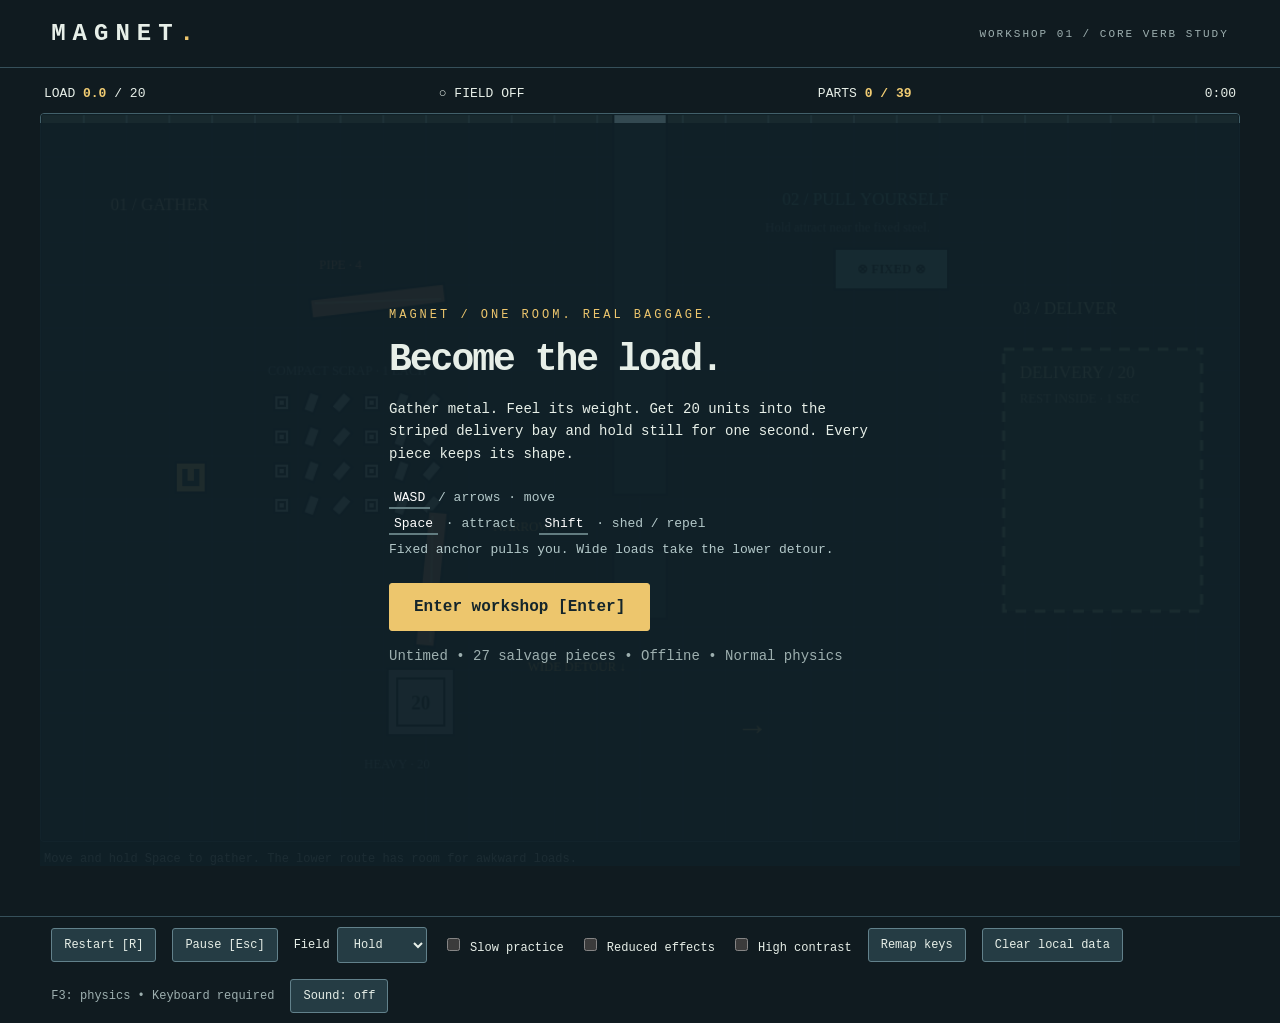
<file: prototypes/m1/delivery-2d.html>
<!doctype html>
<html lang="en"><head><meta charset="utf-8"><meta name="viewport" content="width=device-width,initial-scale=1"><title>MAGNET · Workshop 01</title>
<style>
:root{color-scheme:dark;font-family:Consolas,'Courier New',monospace;background:#101b20;color:#e7efe8}*{box-sizing:border-box}body{margin:0;min-height:100vh;display:flex;flex-direction:column}header{padding:20px 4%;display:flex;align-items:center;justify-content:space-between;border-bottom:1px solid #36505a}h1{letter-spacing:7px;font-size:24px;margin:0}small,.muted{color:#9dafaf}header small{font-size:11px;letter-spacing:2px}main{width:min(1200px,96vw);margin:auto;position:relative;padding:18px 0}#hud{display:flex;justify-content:space-between;gap:12px;margin:0 4px 12px;font-size:13px}#hud b{color:#f1cc72}canvas{width:100%;display:block;background:#18292e;border:1px solid #42606a;border-radius:4px}#hint{min-height:36px;margin:10px 4px;font-size:12px;color:#c6d6d4}footer{padding:10px 4%;display:flex;flex-wrap:wrap;gap:16px;align-items:center;font-size:12px;border-top:1px solid #36505a}button,select{font:inherit;color:#e7efe8;background:#253c44;border:1px solid #62818b;border-radius:3px;padding:9px 12px;cursor:pointer}button:hover,button:focus-visible,select:focus-visible{background:#385761;outline:2px solid #f1cc72}button.primary{background:#edc66d;color:#14252b;border-color:#edc66d;font-weight:bold;padding:14px 24px}.overlay{position:absolute;inset:55px 0 50px;background:#102027ee;display:flex;align-items:center;justify-content:center;z-index:2}.card{max-width:550px;padding:24px}.eyebrow{letter-spacing:3px;color:#edc66d;font-size:12px}h2{font-size:38px;letter-spacing:-2px;line-height:1.05;margin:18px 0}p{line-height:1.6;font-size:14px}.controls{line-height:2;color:#b4c9ca;margin:20px 0;font-size:13px}kbd{color:#fff;border-bottom:2px solid #627c80;padding:2px 5px}#panel[hidden]{display:none}label{white-space:nowrap}#debug{white-space:pre-wrap;font-size:11px;color:#91ddd2;margin:5px} @media(max-width:600px){header{padding:12px}h1{font-size:18px}#hud{font-size:10px}h2{font-size:26px}.card{padding:14px}p{font-size:12px}.overlay{inset:45px 0 42px}.controls{margin:8px 0;font-size:11px}footer{gap:8px}} 
</style></head><body>
<header><h1>MAGNET<span style="color:#edc66d">.</span></h1><small>WORKSHOP 01 / CORE VERB STUDY</small></header>
<main><div id="hud"><span>LOAD <b id="load">0.0</b> / 20</span><span id="field">○ FIELD OFF</span><span>PARTS <b id="capacity">0 / 40</b></span><span id="timer">0:00</span></div><canvas id="game" width="1120" height="680" aria-label="Top-down magnet workshop. Keyboard controls described below."></canvas><div id="hint" role="status">Move with WASD or arrows. Hold Space to gather metal.</div><div id="panel" class="overlay"><div class="card" id="card"></div></div><div id="debug" hidden></div></main>
<footer><button id="restart">Restart [R]</button><button id="pause">Pause [Esc]</button><label>Field <select id="control"><option value="hold">Hold</option><option value="toggle">Toggle</option></select></label><label><input type="checkbox" id="slow"> Slow practice</label><label><input type="checkbox" id="effects"> Reduced effects</label><label><input type="checkbox" id="contrast"> High contrast</label><button id="remap">Remap keys</button><button id="reset">Clear local data</button><span class="muted">F3: physics • Keyboard required</span></footer>
<script>
'use strict';
// All geometry, rendering and physics are embedded; no network or runtime dependencies.
const VERSION='m1-2', DT=1/120, W=1120,H=680,CAP=40,RADIUS=160;
const $=id=>document.getElementById(id),canvas=$('game'),ctx=canvas.getContext('2d');
const defaults={up:'KeyW',down:'KeyS',left:'KeyA',right:'KeyD',attract:'Space',repel:'ShiftLeft'};
let settings={control:'hold',slow:false,effects:false,contrast:false,keys:{...defaults}},records={};
let storageOK=true;try{let s=JSON.parse(localStorage.getItem('magnet.'+VERSION)||'null');if(s){settings={...settings,...s.settings,keys:{...defaults,...s.settings?.keys}};records=s.records||{}}}catch{storageOK=false}
function save(){try{localStorage.setItem('magnet.'+VERSION,JSON.stringify({settings,records}))}catch{storageOK=false}}
const v=(x=0,y=0)=>({x,y}),add=(a,b)=>v(a.x+b.x,a.y+b.y),sub=(a,b)=>v(a.x-b.x,a.y-b.y),mul=(a,k)=>v(a.x*k,a.y*k),dot=(a,b)=>a.x*b.x+a.y*b.y,cross=(a,b)=>a.x*b.y-a.y*b.x,len=a=>Math.hypot(a.x,a.y),rot=(a,t)=>v(a.x*Math.cos(t)-a.y*Math.sin(t),a.x*Math.sin(t)+a.y*Math.cos(t));
const clamp=(x,a,b)=>Math.max(a,Math.min(b,x));
let bodies=[],player,walls=[],anchor,bay={x:900,y:220,w:185,h:245},nextId=0,state='start',elapsed=0,mode=0,ramp=0,keys=new Set(),toggleMode=0,delivered=new Set(),rests=new Map(),contacts=0,maxContacts=0,simCost=0,maxCost=0,acc=0,last=0,remapping=null,remapIndex=0,score=0,anchorSeen=false,shedCount=0,frameCost=0;
function shape(kind,m,w,h){return{id:nextId++,kind,m,w,h,p:v(),a:0}}
function body(x,y,s,angle=0,fixed=false){const b={p:v(x,y),a:angle,vel:v(),omega:0,parts:[s],fixed,cool:0};properties(b);return b}
function properties(b){b.mass=b.parts.reduce((t,s)=>t+s.m,0);b.inv=b.fixed?0:1/b.mass;b.inertia=b.parts.reduce((t,s)=>t+s.m*((s.w*s.w+s.h*s.h)/12+dot(s.p,s.p)),0);b.ii=b.fixed?0:1/b.inertia}
function world(b,s){return{...s,p:add(b.p,rot(s.p,b.a)),a:b.a+s.a,b}}
function core(){return world(player,player.parts.find(s=>s.kind==='core')).p}
function vertices(s){return [v(-s.w/2,-s.h/2),v(s.w/2,-s.h/2),v(s.w/2,s.h/2),v(-s.w/2,s.h/2)].map(p=>add(s.p,rot(p,s.a)))}
function velocity(b,p){const r=sub(p,b.p);return add(b.vel,v(-b.omega*r.y,b.omega*r.x))}
function impulse(b,j,p){if(b.fixed)return;b.vel=add(b.vel,mul(j,b.inv));b.omega+=cross(sub(p,b.p),j)*b.ii}
function force(b,f,p){impulse(b,mul(f,DT),p)}
function merge(a,b){let m=a.mass+b.mass,p=mul(add(mul(a.p,a.mass),mul(b.p,b.mass)),1/m),vel=mul(add(mul(a.vel,a.mass),mul(b.vel,b.mass)),1/m);let angular=a.inertia*a.omega+b.inertia*b.omega+cross(sub(a.p,p),mul(a.vel,a.mass))+cross(sub(b.p,p),mul(b.vel,b.mass));let parts=[...a.parts.map(s=>world(a,s)),...b.parts.map(s=>world(b,s))];a.p=p;a.vel=vel;a.parts=parts.map(s=>({...s,p:rot(sub(s.p,p),-a.a),a:s.a-a.a}));properties(a);a.omega=angular/a.inertia;bodies=bodies.filter(q=>q!==b)}
function shed(){if(player.parts.length===1)return;const old=player, cp=core();let pieces=old.parts.map(s=>{const w=world(old,s),b=body(w.p.x,w.p.y,{...s,p:v(),a:0},w.a);b.vel=velocity(old,w.p);b.omega=old.omega;b.cool=.65;return b});player=pieces.find(b=>b.parts[0].kind==='core');bodies=bodies.filter(b=>b!==old).concat(pieces);for(const b of pieces){if(b===player)continue;let d=sub(b.p,cp),n=mul(d,1/(len(d)||1)),j=mul(n,Math.min(30,b.mass*35));impulse(b,j,b.p);impulse(player,mul(j,-1),cp)}shedCount++}
function reset(play=true){nextId=0;bodies=[];walls=[];elapsed=0;mode=0;ramp=0;toggleMode=0;keys.clear();rests.clear();delivered.clear();score=0;anchorSeen=false;shedCount=0;acc=0;maxContacts=0;maxCost=0;
player=body(140,340,shape('core',5,28,28));bodies.push(player);
for(let i=0;i<24;i++){const s=shape(i%3===0?'nut':'bolt',1,i%3===0?14:10,i%3===0?14:18);bodies.push(body(225+(i%6)*28,270+Math.floor(i/6)*32,s,(i%3)*.35))}
bodies.push(body(365,435,shape('pipe',4,18,126),.1),body(315,175,shape('pipe',4,126,18),-.12),body(355,550,shape('block',20,62,62)));
const wall=(x,y,w,h)=>walls.push(body(x,y,shape('wall',1,w,h),0,true));wall(560,-12,1144,24);wall(560,692,1144,24);wall(-12,340,24,680);wall(1132,340,24,680);wall(560,178,50,356);wall(560,440,50,64);
anchor=body(795,145,shape('anchor',1000,106,38),0,true);walls.push(anchor);state=play?'play':'start';showPanel();}
function sat(a,b){const av=vertices(a),bv=vertices(b),axes=[rot(v(1,0),a.a),rot(v(0,1),a.a),rot(v(1,0),b.a),rot(v(0,1),b.a)];let depth=Infinity,n;
for(let axis of axes){let aa=av.map(p=>dot(p,axis)),bb=bv.map(p=>dot(p,axis)),over=Math.min(Math.max(...aa),Math.max(...bb))-Math.max(Math.min(...aa),Math.min(...bb));if(over<=0)return null;if(over<depth){depth=over;n=axis}}if(dot(sub(b.p,a.p),n)<0)n=mul(n,-1);
// Support-face midpoint avoids arbitrary corner torque on aligned boxes.
function support(vs,axis){let max=Math.max(...vs.map(p=>dot(p,axis)));let face=vs.filter(p=>max-dot(p,axis)<.01);return mul(face.reduce(add,v()),1/face.length)}
return{n,depth,p:mul(add(support(av,n),support(bv,mul(n,-1))),.5)}}
function candidates(){let grid=new Map(),pairs=[],seen=new Set();for(let b of [...bodies,...walls])for(let s of b.parts){let q=world(b,s),vs=vertices(q),xs=vs.map(p=>p.x),ys=vs.map(p=>p.y);for(let x=Math.floor(Math.min(...xs)/96);x<=Math.floor(Math.max(...xs)/96);x++)for(let y=Math.floor(Math.min(...ys)/96);y<=Math.floor(Math.max(...ys)/96);y++){let key=x+','+y,list=grid.get(key)||[];for(let other of list){if(other.b===b||(b.fixed&&other.b.fixed))continue;let id=[q.id,other.id].sort((a,b)=>a-b).join(':');if(!seen.has(id)){seen.add(id);pairs.push([q,other])}}list.push(q);grid.set(key,list)}}return pairs}
function collide(){contacts=0;let attach=new Set();for(let iteration=0;iteration<4;iteration++){for(let [sa,sb] of candidates()){let a=sa.b,b=sb.b,c=sat(sa,sb);if(!c)continue;contacts++;let rv=sub(velocity(b,c.p),velocity(a,c.p)),normalSpeed=dot(rv,c.n);
if(iteration===0&&mode===1&&(a===player||b===player)){let other=a===player?b:a;if(!other.fixed&&other.cool<=0&&len(rv)<90&&player.parts.length+other.parts.length<=CAP)attach.add(other)}
let inv=a.inv+b.inv;if(!inv)continue;let correction=mul(c.n,Math.max(0,c.depth-.05)*.65/inv);a.p=sub(a.p,mul(correction,a.inv));b.p=add(b.p,mul(correction,b.inv));if(normalSpeed>=0)continue;let ra=sub(c.p,a.p),rb=sub(c.p,b.p),den=inv+cross(ra,c.n)**2*a.ii+cross(rb,c.n)**2*b.ii;let j=clamp(-normalSpeed*1.05/den,0,180),J=mul(c.n,j);impulse(a,mul(J,-1),c.p);impulse(b,J,c.p);let tangent=v(-c.n.y,c.n.x),td=inv+cross(ra,tangent)**2*a.ii+cross(rb,tangent)**2*b.ii,jt=clamp(-dot(rv,tangent)/td,-j*.35,j*.35);impulse(a,mul(tangent,-jt),c.p);impulse(b,mul(tangent,jt),c.p)}}
for(let b of attach)if(bodies.includes(b)&&player.parts.length+b.parts.length<=CAP)merge(player,b);maxContacts=Math.max(maxContacts,contacts)}
function fieldForces(){const cp=core();for(let b of [...bodies,anchor]){if(b===player)continue;let delta=sub(b.p,cp),d=len(delta);if(d>=RADIUS||d<1)continue;let f=1400*(1-d/RADIUS)**2*(mode===1?ramp:-.8); // Same force on each side; heavier partner accelerates less.
let magnitude=Math.min(Math.abs(f),280*player.mass,280*b.mass)*Math.sign(f),F=mul(delta,magnitude/d);force(player,F,cp);if(!b.fixed)force(b,mul(F,-1),b.p);else if(mode===1&&magnitude>15)anchorSeen=true}}
function inside(s){return vertices(s).every(p=>p.x>=bay.x&&p.x<=bay.x+bay.w&&p.y>=bay.y&&p.y<=bay.y+bay.h)}
function deliveredMass(){return bodies.reduce((sum,b)=>sum+b.parts.reduce((t,s)=>t+(delivered.has(s.id)?s.m:0),0),0)}
function delivery(){const present=inside(world(player,player.parts.find(s=>s.kind==='core')));for(let b of bodies)for(let s of b.parts){if(s.kind==='core')continue;let w=world(b,s),resting=present&&inside(w)&&len(velocity(b,w.p))<10&&Math.abs(b.omega)<.12;let t=resting?(rests.get(s.id)||0)+DT:0;rests.set(s.id,t);if(t>=1)delivered.add(s.id);if(!inside(w))delivered.delete(s.id)}if(deliveredMass()>=20&&present){state='result';score=Math.floor(deliveredMass()*10);const k=settings.slow?'practice':'normal';let prev=records[k];if(!prev||elapsed<prev.time)records[k]={time:elapsed,mass:deliveredMass(),score};save();clearInput();showPanel()}}
function step(input=null){if(state!=='play')return;const t=performance.now();let next=input?input.mode:inputMode();if(next===-1&&mode!==-1)shed();mode=next;ramp=mode===1?Math.min(1,ramp+DT/.5):0;const previousVelocity=new Map(bodies.map(b=>[b,{...b.vel}]));let move=input?v(input.x,input.y):movement();if(len(move)>1)move=mul(move,1/len(move));force(player,mul(move,3000*Math.pow(player.mass/5,.35)),core());if(mode)fieldForces();for(let b of bodies){const before=previousVelocity.get(b)||b.vel,change=sub(b.vel,before),changeLength=len(change);if(changeLength>900*DT)b.vel=add(before,mul(change,900*DT/changeLength));b.cool=Math.max(0,b.cool-DT);b.vel=mul(b.vel,Math.exp(-(b===player&&len(move)===0&&mode===0?6:2.4)*DT));b.omega*=Math.exp(-3*DT);const speed=len(b.vel);if(speed>360)b.vel=mul(b.vel,360/speed);b.omega=clamp(b.omega,-3,3);b.p=add(b.p,mul(b.vel,DT));b.a+=b.omega*DT}collide();elapsed+=DT;delivery();simCost=performance.now()-t;maxCost=Math.max(maxCost,simCost)}
function held(action){return keys.has(settings.keys[action])||(action==='repel'&&settings.keys.repel==='ShiftLeft'&&keys.has('ShiftRight'))}
function movement(){return v((held('right')||keys.has('ArrowRight')?1:0)-(held('left')||keys.has('ArrowLeft')?1:0),(held('down')||keys.has('ArrowDown')?1:0)-(held('up')||keys.has('ArrowUp')?1:0))}
function inputMode(){if(settings.control==='toggle')return toggleMode;return held('attract')===held('repel')?0:held('attract')?1:-1}
function clearInput(){keys.clear();toggleMode=0;mode=0;ramp=0;acc=0}
function pause(){if(state==='play'){state='paused';clearInput();showPanel()}else if(state==='paused'){state='play';clearInput();last=performance.now();showPanel()}}
function time(t){return Math.floor(t/60)+':'+String(Math.floor(t%60)).padStart(2,'0')}
function keyName(k){return k.replace('Key','').replace('Left','').replace('Arrow','')}
function showPanel(){ $('panel').hidden=state==='play';if(state==='play')return;let title=state==='start'?'Become the load.':state==='paused'?'Field on standby.':'Delivery accepted.';let text=state==='start'?'Gather metal. Feel its weight. Get 20 units into the striped delivery bay and hold still for one second. Every piece keeps its shape.':state==='paused'?'The workshop is paused. Resume when ready.':'You delivered '+deliveredMass().toFixed(1)+' mass in '+time(elapsed)+'. Score '+score+'. Try a different shape on your next run.';
$('card').innerHTML='<div class="eyebrow">MAGNET / '+(state==='result'?'LOAD VERIFIED':'ONE ROOM. REAL BAGGAGE.')+'</div><h2>'+title+'</h2><p>'+text+'</p><div class="controls"><kbd>'+keyName(settings.keys.up)+keyName(settings.keys.left)+keyName(settings.keys.down)+keyName(settings.keys.right)+'</kbd> / arrows · move<br><kbd>'+keyName(settings.keys.attract)+'</kbd> · attract &nbsp; <kbd>'+keyName(settings.keys.repel)+'</kbd> · shed / repel<br>Fixed anchor pulls you. Wide loads take the lower detour.</div><button class="primary" id="go">'+(state==='paused'?'Resume [Enter]':state==='result'?'Build another [Enter]':'Enter workshop [Enter]')+'</button><p class="muted">Untimed • 27 salvage pieces • Offline • '+(settings.slow?'Slow practice':'Normal physics')+'</p>';$('go').onclick=()=>state==='paused'?pause():reset();}
function drawShape(s){ctx.save();ctx.translate(s.p.x,s.p.y);ctx.rotate(s.a);const color={core:'#f1cc72',bolt:'#a2c1c2',nut:'#b8cccc',pipe:'#dc9874',block:'#839daa',anchor:'#79c8bf',wall:'#334951'};ctx.fillStyle=color[s.kind];ctx.strokeStyle=settings.contrast?'#fff':'#102027';ctx.lineWidth=2;ctx.fillRect(-s.w/2,-s.h/2,s.w,s.h);ctx.strokeRect(-s.w/2,-s.h/2,s.w,s.h);if(s.kind==='core'){ctx.fillStyle='#23383e';ctx.fillRect(-8,-8,5,14);ctx.fillRect(3,-8,5,14);ctx.fillRect(-8,3,16,5)}else if(s.kind==='nut'){ctx.strokeRect(-3,-3,6,6)}else if(s.kind==='pipe'){ctx.beginPath();ctx.moveTo(-s.w/2+4,-s.h/2+4);ctx.lineTo(s.w/2-4,s.h/2-4);ctx.strokeStyle='#f5c6a2';ctx.stroke()}else if(s.kind==='anchor'){ctx.fillStyle='#132e34';ctx.font='bold 12px Consolas';ctx.textAlign='center';ctx.fillText('⊗ FIXED ⊗',0,4)}else if(s.kind==='block'){ctx.strokeRect(-22,-22,44,44);ctx.fillStyle='#14252b';ctx.font='bold 18px Consolas';ctx.textAlign='center';ctx.fillText('20',0,7)}if(delivered.has(s.id)){ctx.strokeStyle='#b5f5b2';ctx.strokeRect(-s.w/2-3,-s.h/2-3,s.w+6,s.h+6)}ctx.restore()}
function label(text,x,y,color='#789699',size=12){ctx.fillStyle=color;ctx.font=size+'px Consolas';ctx.textAlign='left';ctx.fillText(text,x,y)}
function draw(){const start=performance.now();ctx.clearRect(0,0,W,H);ctx.strokeStyle='#243a40';ctx.lineWidth=1;for(let x=0;x<W;x+=40){ctx.beginPath();ctx.moveTo(x,0);ctx.lineTo(x,H);ctx.stroke()}for(let y=0;y<H;y+=40){ctx.beginPath();ctx.moveTo(0,y);ctx.lineTo(W,y);ctx.stroke()}
ctx.fillStyle='#27443e';ctx.fillRect(bay.x,bay.y,bay.w,bay.h);ctx.strokeStyle='#a8d1a0';ctx.setLineDash([10,8]);ctx.lineWidth=3;ctx.strokeRect(bay.x,bay.y,bay.w,bay.h);ctx.setLineDash([]);label('DELIVERY / 20',915,247,'#c5e0af',16);label('REST INSIDE · 1 SEC',915,270,'#a4c09f',12);label('01 / GATHER',65,90,'#c4c5aa',16);label('COMPACT SCRAP · 1 EACH',212,244);label('PIPE · 4',260,145,'#dc9874');label('HEAVY · 20',302,612);label('NARROW →',423,390,'#edc66d');label('WIDE DETOUR ↓',455,521,'#edc66d');label('→',650,584,'#edc66d',30);label('02 / PULL YOURSELF',693,85,'#79c8bf',16);label('Hold attract near the fixed steel.',677,110);label('03 / DELIVER',909,187,'#c5e0af',16);
if(mode){let cp=core();ctx.strokeStyle=mode===1?'#80d5d0':'#efa777';ctx.globalAlpha=settings.effects?.22:.45;ctx.lineWidth=2;ctx.beginPath();ctx.arc(cp.x,cp.y,RADIUS,0,Math.PI*2);ctx.stroke();for(let i=0;i<12;i++){let angle=i*Math.PI/6,r=settings.effects?105:60+(elapsed*50%90)*(mode===1?-1:1)+(mode===1?90:0),p=add(cp,rot(v(r,0),angle));ctx.save();ctx.translate(p.x,p.y);ctx.rotate(angle+(mode===1?Math.PI:0));ctx.beginPath();ctx.moveTo(-7,-4);ctx.lineTo(0,0);ctx.lineTo(-7,4);ctx.stroke();ctx.restore()}ctx.globalAlpha=1}
for(let b of walls)for(let s of b.parts)drawShape(world(b,s));for(let b of bodies)for(let s of b.parts)drawShape(world(b,s));
if(!$('debug').hidden){ctx.fillStyle='#ff8fea';ctx.beginPath();ctx.arc(player.p.x,player.p.y,4,0,7);ctx.fill();$('debug').textContent=`${VERSION} | mass ${player.mass.toFixed(2)} | inertia ${player.inertia.toFixed(0)} | bodies ${bodies.length} | parts ${bodies.reduce((t,b)=>t+b.parts.length,0)}/${CAP} | contacts ${contacts} (peak ${maxContacts})\nsim ${simCost.toFixed(2)} ms (peak ${maxCost.toFixed(2)}) | frame ${frameCost.toFixed(2)} ms | anchor observed ${anchorSeen} | sheds ${shedCount} | storage ${storageOK?'OK':'memory only'}`}
$('load').textContent=(player.mass-5).toFixed(1);$('capacity').textContent=(player.parts.length-1)+' / '+(CAP-1);$('timer').textContent=time(elapsed);$('field').textContent=mode===1?'↓ ATTRACT '+Math.round(ramp*100)+'%':mode===-1?'↑ REPEL':held('attract')&&held('repel')?'○ BOTH HELD · OFF':'○ FIELD OFF';
let hint=player.parts.length>=CAP?'Capacity reached. Repel to make room.':mode===-1?'Repelling: all carried pieces released. Keep moving to leave the pile.':player.parts.some(s=>s.kind==='pipe')?'That pipe is part of your body. If it catches, hold '+keyName(settings.keys.repel)+' to shed it.':len(sub(core(),anchor.p))<RADIUS?'⊗ Fixed steel pulls YOU. Hold '+keyName(settings.keys.attract)+' and watch your core move toward it.':core().x>850?'Move the whole load inside. Release movement and field; rest for one second.':player.mass>=25?'Enough mass. Use the lower wide route, or shed for the narrow shortcut.':'Move and hold '+keyName(settings.keys.attract)+' to gather. The lower route has room for awkward loads.';if(!remapping)$('hint').textContent=hint;frameCost=performance.now()-start}
function frame(now){let delta=Math.min((now-last)/1000,8*DT);last=now;if(state==='play'){acc+=delta*(settings.slow?.5:1);let count=0;while(acc>=DT&&count<8){step();acc-=DT;count++}if(count===8)acc=0}draw();requestAnimationFrame(frame)}
document.addEventListener('keydown',e=>{if(remapping){e.preventDefault();if(e.code==='Escape'){remapping=null;$('hint').textContent='Remapping cancelled.';return}if(['Enter','KeyR','F3','Tab',...Object.values(remapping)].includes(e.code)||e.code.startsWith('Arrow'))return;let actions=Object.keys(defaults);remapping[actions[remapIndex++]]=e.code;if(remapIndex===actions.length){settings.keys=remapping;remapping=null;save();showPanel()}else $('hint').textContent='Press a key for '+actions[remapIndex]+' (Esc cancels).';return}
if(e.target.matches('select,input,button')&&!['Escape','KeyR','F3'].includes(e.code))return;if([...Object.values(settings.keys),'Space','ShiftRight','ArrowUp','ArrowDown','ArrowLeft','ArrowRight','Tab'].includes(e.code)&&e.code!=='Tab')e.preventDefault();if(e.repeat)return;if(e.code==='Enter'){if(state==='paused')pause();else if(state!=='play')reset();return}if(e.code==='KeyR'){reset();return}if(e.code==='Escape'){pause();return}if(e.code==='F3'){e.preventDefault();$('debug').hidden=!$('debug').hidden;return}keys.add(e.code);if(settings.control==='toggle'){if(held('attract')&&held('repel'))toggleMode=0;else if(e.code===settings.keys.attract)toggleMode=toggleMode===1?0:1;else if(e.code===settings.keys.repel||e.code==='ShiftRight'&&settings.keys.repel==='ShiftLeft')toggleMode=toggleMode===-1?0:-1}});
document.addEventListener('keyup',e=>keys.delete(e.code));window.addEventListener('blur',()=>{if(state==='play')pause();clearInput()});document.addEventListener('visibilitychange',()=>{if(document.hidden&&state==='play')pause()});
$('restart').onclick=()=>{reset();$('restart').blur()};$('pause').onclick=()=>{pause();$('pause').blur()};for(let name of ['control','slow','effects','contrast']){let el=$(name);if(name==='control')el.value=settings[name];else el.checked=settings[name];el.onchange=()=>{settings[name]=name==='control'?el.value:el.checked;clearInput();save();if(name==='slow')reset();el.blur()}}
$('remap').onclick=()=>{if(state==='play')pause();remapping={};remapIndex=0;$('hint').textContent='Press a key for up (Esc cancels).';$('remap').blur()};$('reset').onclick=()=>{records={};settings={control:'hold',slow:false,effects:false,contrast:false,keys:{...defaults}};try{localStorage.removeItem('magnet.'+VERSION)}catch{}for(let n of ['slow','effects','contrast'])$(n).checked=false;$('control').value='hold';reset(false);$('reset').blur()};
// Optional generated contact ticks, limited to one voice per 90ms.
let audioContext=null,soundEnabled=false,lastTick=0,audioParts=1;
const soundButton=document.createElement('button');soundButton.textContent='Sound: off';document.querySelector('footer').appendChild(soundButton);
soundButton.onclick=()=>{try{audioContext=audioContext||new (window.AudioContext||window.webkitAudioContext)();audioContext.resume();soundEnabled=!soundEnabled;soundButton.textContent='Sound: '+(soundEnabled?'on':'off')}catch{soundButton.textContent='Sound unavailable'}soundButton.blur()};
function soundFrame(){if(soundEnabled&&audioContext&&state==='play'&&player.parts.length!==audioParts&&audioContext.currentTime-lastTick>.09){lastTick=audioContext.currentTime;let oscillator=audioContext.createOscillator(),gain=audioContext.createGain();oscillator.type='triangle';oscillator.frequency.setValueAtTime(player.parts.length>audioParts?620:160,lastTick);oscillator.frequency.exponentialRampToValueAtTime(80,lastTick+.09);gain.gain.setValueAtTime(.035,lastTick);gain.gain.exponentialRampToValueAtTime(.001,lastTick+.1);oscillator.connect(gain).connect(audioContext.destination);oscillator.start(lastTick);oscillator.stop(lastTick+.11)}audioParts=player.parts.length;requestAnimationFrame(soundFrame)}requestAnimationFrame(soundFrame);
// Deliberately small test seam: no production tooling or network API.
window.Magnet={reset,step,draw,snapshot:()=>({state,elapsed,mode,mass:player.mass,parts:bodies.reduce((t,b)=>t+b.parts.length,0),attached:player.parts.length,player:{...player.p},core:core(),score,delivered:deliveredMass(),anchorSeen,shedCount,maxContacts,maxCost}),get bodies(){return bodies},get player(){return player},get walls(){return walls},merge,shed,body,shape,properties,sat,world,vertices,impulse,velocity,delivery,get bay(){return bay},stress:()=>{while(bodies.reduce((t,b)=>t+b.parts.length,0)<CAP){let i=bodies.length;bodies.push(body(100+(i%8)*35,90+Math.floor(i/8)*30,shape('nut',1,14,14)))}},pause};
reset(false);requestAnimationFrame(frame);
</script></body></html>
</file>
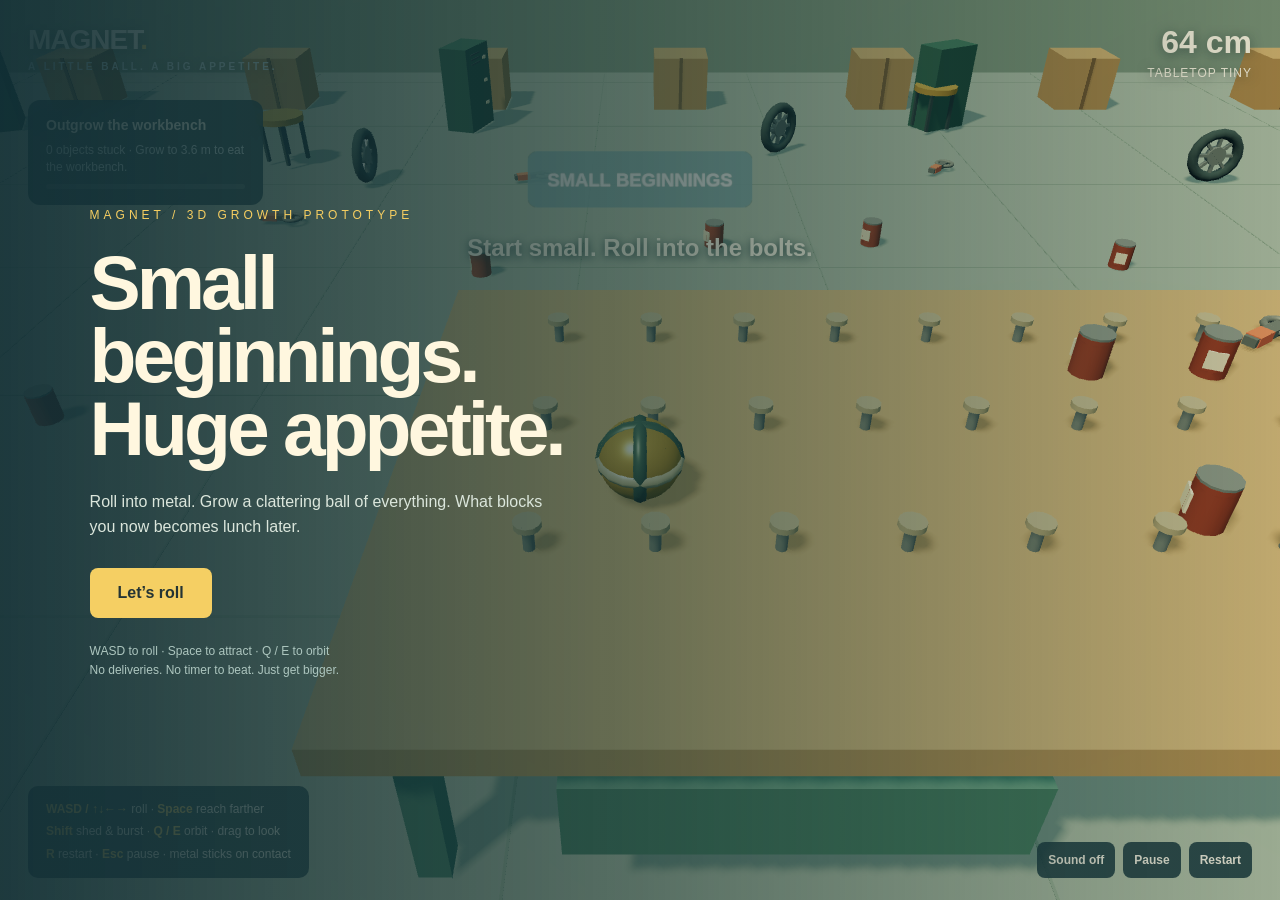
<file: prototypes/m1/growth-first.html>
<!doctype html>
<html lang="en"><head><meta charset="utf-8"><meta name="viewport" content="width=device-width,initial-scale=1"><title>MAGNET — Small beginnings. Huge appetite.</title><style>
*{box-sizing:border-box}body{margin:0;background:#18282d;color:#fff7df;font-family:Arial,sans-serif;overflow:hidden}canvas{display:block;width:100vw;height:100vh}button{cursor:pointer;font:inherit;border:0;border-radius:8px;padding:12px 18px;background:#f5cf63;color:#243434;font-weight:700}button:hover{background:#ffe49b}button:focus-visible{outline:3px solid white;outline-offset:3px}#top{position:absolute;top:24px;left:28px;right:28px;display:flex;justify-content:space-between;pointer-events:none;text-shadow:0 2px 12px #14272888}#brand{font-size:28px;font-weight:900;letter-spacing:-1px}#brand span{color:#f6ce61}small{display:block;font-size:10px;letter-spacing:3px;margin-top:5px;color:#cee0d8}#size{text-align:right;font-size:32px;font-weight:bold}#phase{font-size:12px;font-weight:normal;letter-spacing:1px;margin-top:5px}#goal{position:absolute;top:100px;left:28px;width:235px;padding:16px 18px;border-radius:12px;background:#193739cc;backdrop-filter:blur(8px)}#goal b{font-size:14px}#goal p{font-size:12px;line-height:1.4;color:#d6e5dc;margin:8px 0}.track{height:5px;background:#4f6862;border-radius:3px;overflow:hidden}#bar{height:100%;width:0;background:#efc766}#toast{position:absolute;top:26%;width:100%;text-align:center;pointer-events:none;font-size:24px;font-weight:bold;text-shadow:0 2px 8px #183432;transition:opacity .25s}#bottom{position:absolute;bottom:22px;left:28px;right:28px;display:flex;align-items:flex-end;justify-content:space-between;gap:16px}#help{font-size:12px;line-height:1.9;color:#f4f0df;background:#193739cc;border-radius:10px;padding:12px 18px}kbd{font-family:inherit;font-weight:bold;color:#f6ce61}#buttons{display:flex;gap:8px}#buttons button{background:#193739dd;color:#f0ecd9;font-size:12px;padding:11px}#overlay{position:absolute;inset:0;background:linear-gradient(90deg,#122f36ed,#19373895 50%,#152e3320);display:flex;align-items:center;padding:7vw}#overlay[hidden]{display:none}.card{max-width:480px}.eyebrow{font-size:12px;letter-spacing:4px;color:#f6ce61}h1{font-size:clamp(42px,6vw,78px);letter-spacing:-4px;line-height:.95;margin:24px 0}p{font-size:16px;line-height:1.6;color:#dbe6dc}.card button{font-size:16px;padding:16px 28px;margin:12px 0}.fine{font-size:12px;color:#adc6bf}#debug{position:absolute;right:28px;top:110px;white-space:pre;font:11px monospace;background:#193739cc;padding:10px;display:none}#target{position:absolute;left:50%;bottom:125px;transform:translateX(-50%);font-size:13px;text-align:center;color:#ffe6a4;text-shadow:0 2px 5px black}a{color:#f6ce61}@media(max-width:650px){#goal{top:100px;left:12px;width:190px}#top{left:16px;right:16px}#bottom{left:12px;right:12px;bottom:12px}#help{font-size:10px;padding:9px}#buttons{flex-direction:column}#target{bottom:145px}.card p{font-size:14px}}
</style></head><body><canvas id="world" aria-label="3D rolling magnet workshop"></canvas><div id="top"><div id="brand">MAGNET<span>.</span><small>A LITTLE BALL. A BIG APPETITE.</small></div><div id="size">64 cm<div id="phase">TABLETOP TINY</div></div></div><div id="goal"><b id="objective">Outgrow the workbench</b><p id="progress">Collect small metal. Bigger things come next.</p><div class="track"><div id="bar"></div></div></div><div id="toast"></div><div id="target"></div><div id="debug"></div><div id="bottom"><div id="help"><kbd>WASD / ↑↓←→</kbd> roll · <kbd>Space</kbd> reach farther<br><kbd>Shift</kbd> shed & burst · <kbd>Q / E</kbd> orbit · drag to look<br><kbd>R</kbd> restart · <kbd>Esc</kbd> pause · metal sticks on contact</div><div id="buttons"><button id="sound">Sound off</button><button id="pause">Pause</button><button id="restart">Restart</button></div></div><div id="overlay"><div class="card" id="card"></div></div><script src="vendor/three.min.js"></script><script src="growth.js"></script></body></html>
</file>
